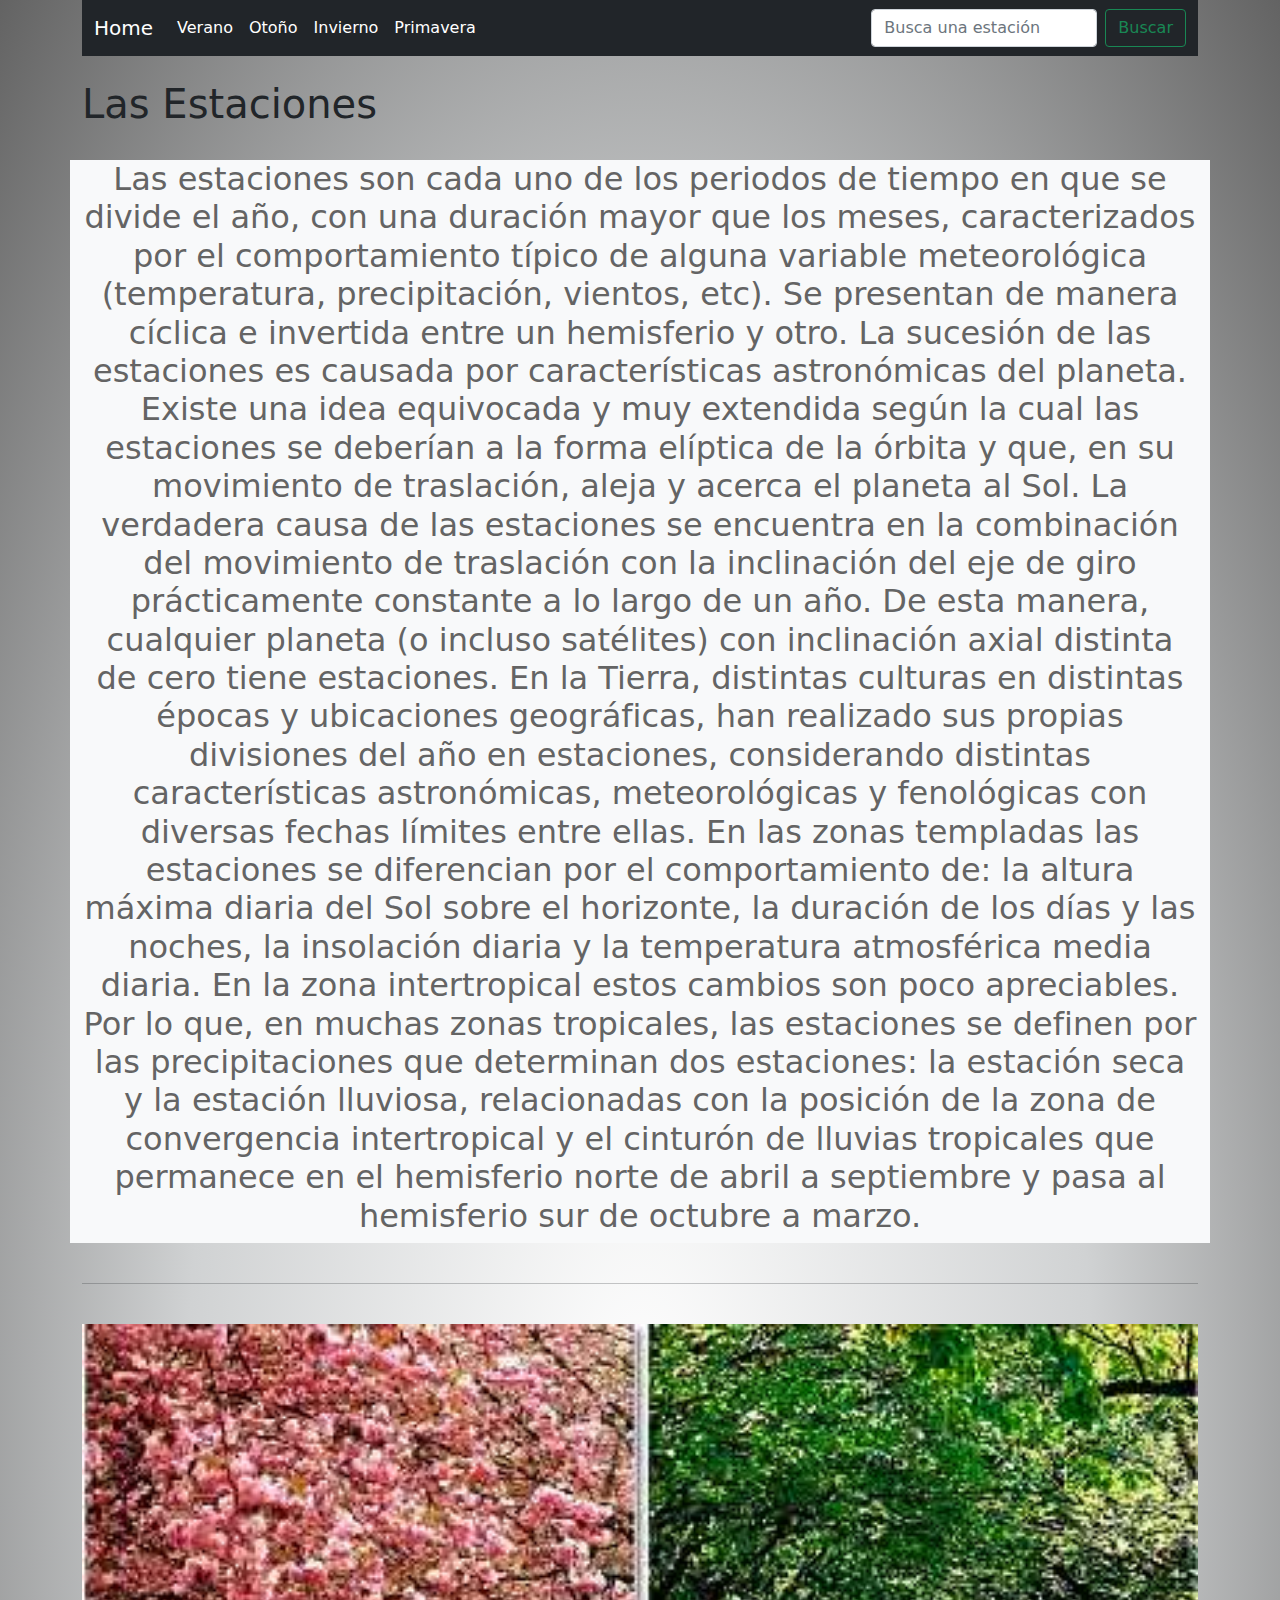
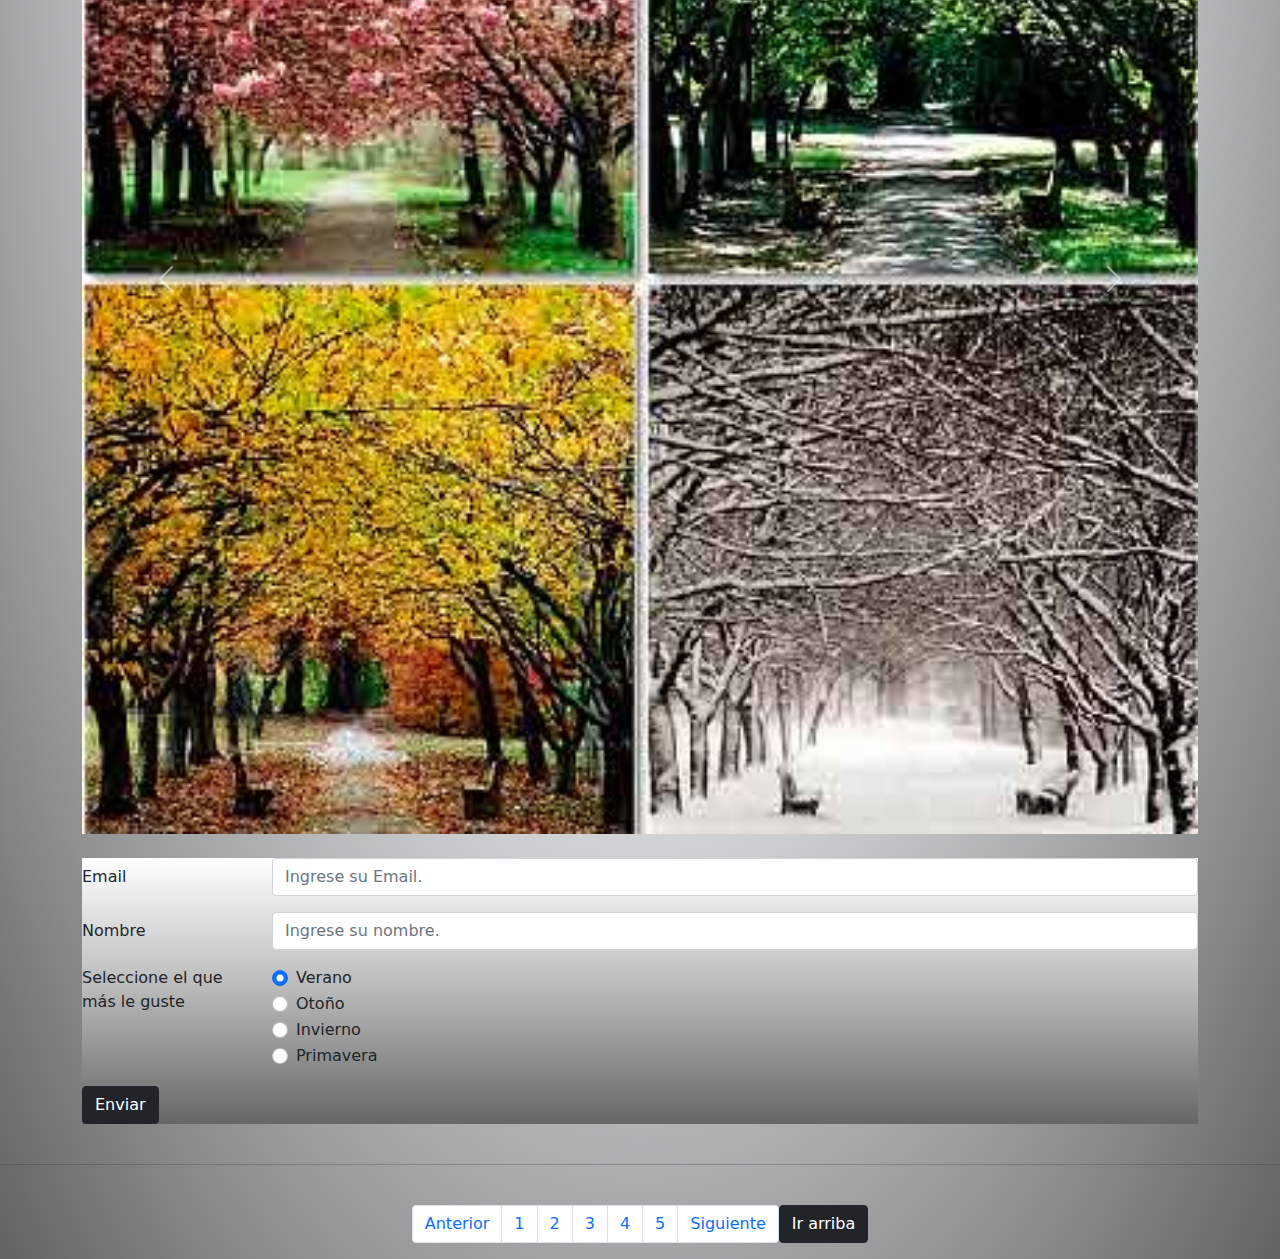
<file: index.html>
<!DOCTYPE html>
<html lang="es">
<head>
    <meta charset="UTF-8">
    <meta http-equiv="X-UA-Compatible" content="IE=edge">
    <meta name="viewport" content="width=device-width, initial-scale=1.0">
    <title>Las Estaciones</title>
    <link rel="stylesheet" href="css/estilo.css">
    <!--bootstrap-->
    <link rel="stylesheet" href="./css/bootstrap.min.css">
    <link rel="stylesheet" href="./css/estilo.css">
</head>
<body>
    <main class="container">
        <section>
        <nav class="navbar navbar-expand-lg navbar-dark bg-dark id=top">
            <div class="container-fluid">
              <a class="navbar-brand" href="index.html">Home</a>
              <button class="navbar-toggler" type="button" data-bs-toggle="collapse" data-bs-target="#navbarSupportedContent" aria-controls="navbarSupportedContent" aria-expanded="false" aria-label="Toggle navigation">
                <span class="navbar-toggler-icon"></span>
              </button>
              <div class="collapse navbar-collapse" id="navbarSupportedContent">
                <ul class="navbar-nav me-auto mb-2 mb-lg-0">
                  <li class="nav-item">
                    <a class="nav-link active" aria-current="page" href="verano.html">Verano</a>
                  </li>
                  <li class="nav-item">
                    <a class="nav-link active" aria-current="page" href="otoño.html">Otoño</a>
                  </li>                  
                  <li class="nav-item">
                    <a class="nav-link active" aria-current="page" href="invierno.html">Invierno</a>
                  </li>
                  <li class="nav-item">
                    <a class="nav-link active" aria-current="page" href="primavera.html">Primavera</a>
                  </li>
                </ul>
                <form class="d-flex">
                  <input class="form-control me-2" type="search" placeholder="Busca una estación" aria-label="Search">
                  <button class="btn btn-outline-success" type="submit">Buscar</button>
                </form>
              </div>
            </div>
          </nav>
        </section>
          
        <section>
            <br>
            <div>
                <h1>Las Estaciones</h1>
            </div>
        </section>
        <br>
        <section>
            <div class="row">
            <div class="col-12 bg-light mt-7">
            <h2 class="h2 text-center">Las estaciones son cada uno de los periodos de tiempo en que se divide el año, con una duración mayor que los meses, caracterizados por el comportamiento típico de alguna variable meteorológica (temperatura, precipitación, vientos, etc). Se presentan de manera cíclica e invertida entre un hemisferio y otro.

                La sucesión de las estaciones es causada por características astronómicas del planeta. Existe una idea equivocada y muy extendida según la cual las estaciones se deberían a la forma elíptica de la órbita y que, en su movimiento de traslación, aleja y acerca el planeta al Sol. La verdadera causa de las estaciones se encuentra en la combinación del movimiento de traslación con la inclinación del eje de giro prácticamente constante a lo largo de un año. De esta manera, cualquier planeta (o incluso satélites) con inclinación axial distinta de cero tiene estaciones.
                
                En la Tierra, distintas culturas en distintas épocas y ubicaciones geográficas, han realizado sus propias divisiones del año en estaciones, considerando distintas características astronómicas, meteorológicas y fenológicas con diversas fechas límites entre ellas.
                
                En las zonas templadas las estaciones se diferencian por el comportamiento de: la altura máxima diaria del Sol sobre el horizonte, la duración de los días y las noches, la insolación diaria y la temperatura atmosférica media diaria. En la zona intertropical estos cambios son poco apreciables. Por lo que, en muchas zonas tropicales, las estaciones se definen por las precipitaciones que determinan dos estaciones: la estación seca y la estación lluviosa, relacionadas con la posición de la zona de convergencia intertropical y el cinturón de lluvias tropicales que permanece en el hemisferio norte de abril a septiembre y pasa al hemisferio sur de octubre a marzo.</h2>
                </div>
                </div>
        </section>
        <br>
        <hr>
        <br>
        <section>
            <div id="carouselExampleControls" class="carousel slide" data-bs-ride="carousel">
                <div class="carousel-inner">
                  <div class="carousel-item active">
                    <img src="./img/Las estaciones/las-estavciones!.jpg" class="d-block w-100" alt="IMG">
                  </div>
                  <div class="carousel-item">
                    <img src="./img/Las estaciones/por_que_existen_las_estaciones_del_ano_1639_orig.jpg" class="d-block w-100" alt="IMG">
                  </div>
                  <div class="carousel-item">
                    <img src="./img/Las estaciones/estaciones3.jpg" class="d-block w-100" alt="IMG">
                  </div>
                  <div class="carousel-item">
                    <img src="./img/Las estaciones/10057615655_9ae4e4065a_b.jpg" class="d-block w-100" alt="IMG">
                  </div>
                  <div class="carousel-item">
                    <img src="./img/Las estaciones/estaciones.jpg" class="d-block w-100" alt="IMG">
                  </div>
                  <div class="carousel-item">
                    <img src="./img/Las estaciones/descarga.jpg" class="d-block w-100" alt="IMG">
                  </div>
                  <div class="carousel-item">
                    <img src="./img/Las estaciones/descarga (1).jpg" class="d-block w-100" alt="IMG">
                  </div>
                  <div class="carousel-item">
                    <img src="./img/Las estaciones/Bäume_Jahreszeit_2013.jpg" class="d-block w-100" alt="IMG">
                  </div>
                </div>
                <button class="carousel-control-prev" type="button" data-bs-target="#carouselExampleControls" data-bs-slide="prev">
                  <span class="carousel-control-prev-icon" aria-hidden="true"></span>
                  <span class="visually-hidden">Previous</span>
                </button>
                <button class="carousel-control-next" type="button" data-bs-target="#carouselExampleControls" data-bs-slide="next">
                  <span class="carousel-control-next-icon" aria-hidden="true"></span>
                  <span class="visually-hidden">Next</span>
                </button>
              </div>
        </section>
        <br>
        <section class="encuesta">
            <form>
                <div class="row mb-3">
                  <label for="inputEmail3" class="col-sm-2 col-form-label">Email</label>
                  <div class="col-sm-10">
                    <input type="email" class="form-control" id="inputEmail3" placeholder="Ingrese su Email.">
                  </div>
                </div>
                <div class="row mb-3">
                  <label for="inputPassword3" class="col-sm-2 col-form-label">Nombre</label>
                  <div class="col-sm-10">
                    <input type="text" class="form-control" id="inputZip" placeholder="Ingrese su nombre.">
                  </div>
                </div>
                <fieldset class="row mb-3">
                  <legend class="col-form-label col-sm-2 pt-0">Seleccione el que más le guste</legend>
                  <div class="col-sm-10">
                    <div class="form-check">
                      <input class="form-check-input" type="radio" name="gridRadios" id="gridRadios1" value="option1" checked>
                      <label class="form-check-label" for="gridRadios1">
                        Verano
                      </label>
                    </div>
                    <div class="form-check">
                      <input class="form-check-input" type="radio" name="gridRadios" id="gridRadios2" value="option2">
                      <label class="form-check-label" for="gridRadios2">
                        Otoño
                      </label>
                    </div>
                    <div class="form-check">
                        <input class="form-check-input" type="radio" name="gridRadios" id="gridRadios2" value="option2">
                        <label class="form-check-label" for="gridRadios2">
                          Invierno
                        </label>
                      </div>
                      <div class="form-check">
                        <input class="form-check-input" type="radio" name="gridRadios" id="gridRadios2" value="option2">
                        <label class="form-check-label" for="gridRadios2">
                          Primavera
                        </label>
                      </div>
                    </div>
                  </div>
                </fieldset>
                <button type="submit" class="btn btn-dark">Enviar</button>
              </form>
        </section>
    </main>
    <br>
    <hr>
    <br>
    <footer>
        <ul class="pagination footer">
            <li class="page-item"><a class="page-link" href="primavera.html">Anterior</a></li>
            <li class="page-item"><a class="page-link" href="index.html">1</a></li>
            <li class="page-item"><a class="page-link" href="verano.html">2</a></li>
            <li class="page-item"><a class="page-link" href="otoño.html">3</a></li>
            <li class="page-item"><a class="page-link" href="invierno.html">4</a></li>
            <li class="page-item"><a class="page-link" href="primavera.html">5</a></li>
            <li class="page-item"><a class="page-link" href="verano.html">Siguiente</a></li>
          </ul>
          <a class="btn btn-dark top" href="#top" role="button">Ir arriba</a>
        
    </footer>
    <script src="https://cdn.jsdelivr.net/npm/@popperjs/core@2.10.2/dist/umd/popper.min.js" integrity="sha384-7+zCNj/IqJ95wo16oMtfsKbZ9ccEh31eOz1HGyDuCQ6wgnyJNSYdrPa03rtR1zdB" crossorigin="anonymous"></script>
    <script src="./js/bootstrap.js"></script>    
</body>
</html>
</file>
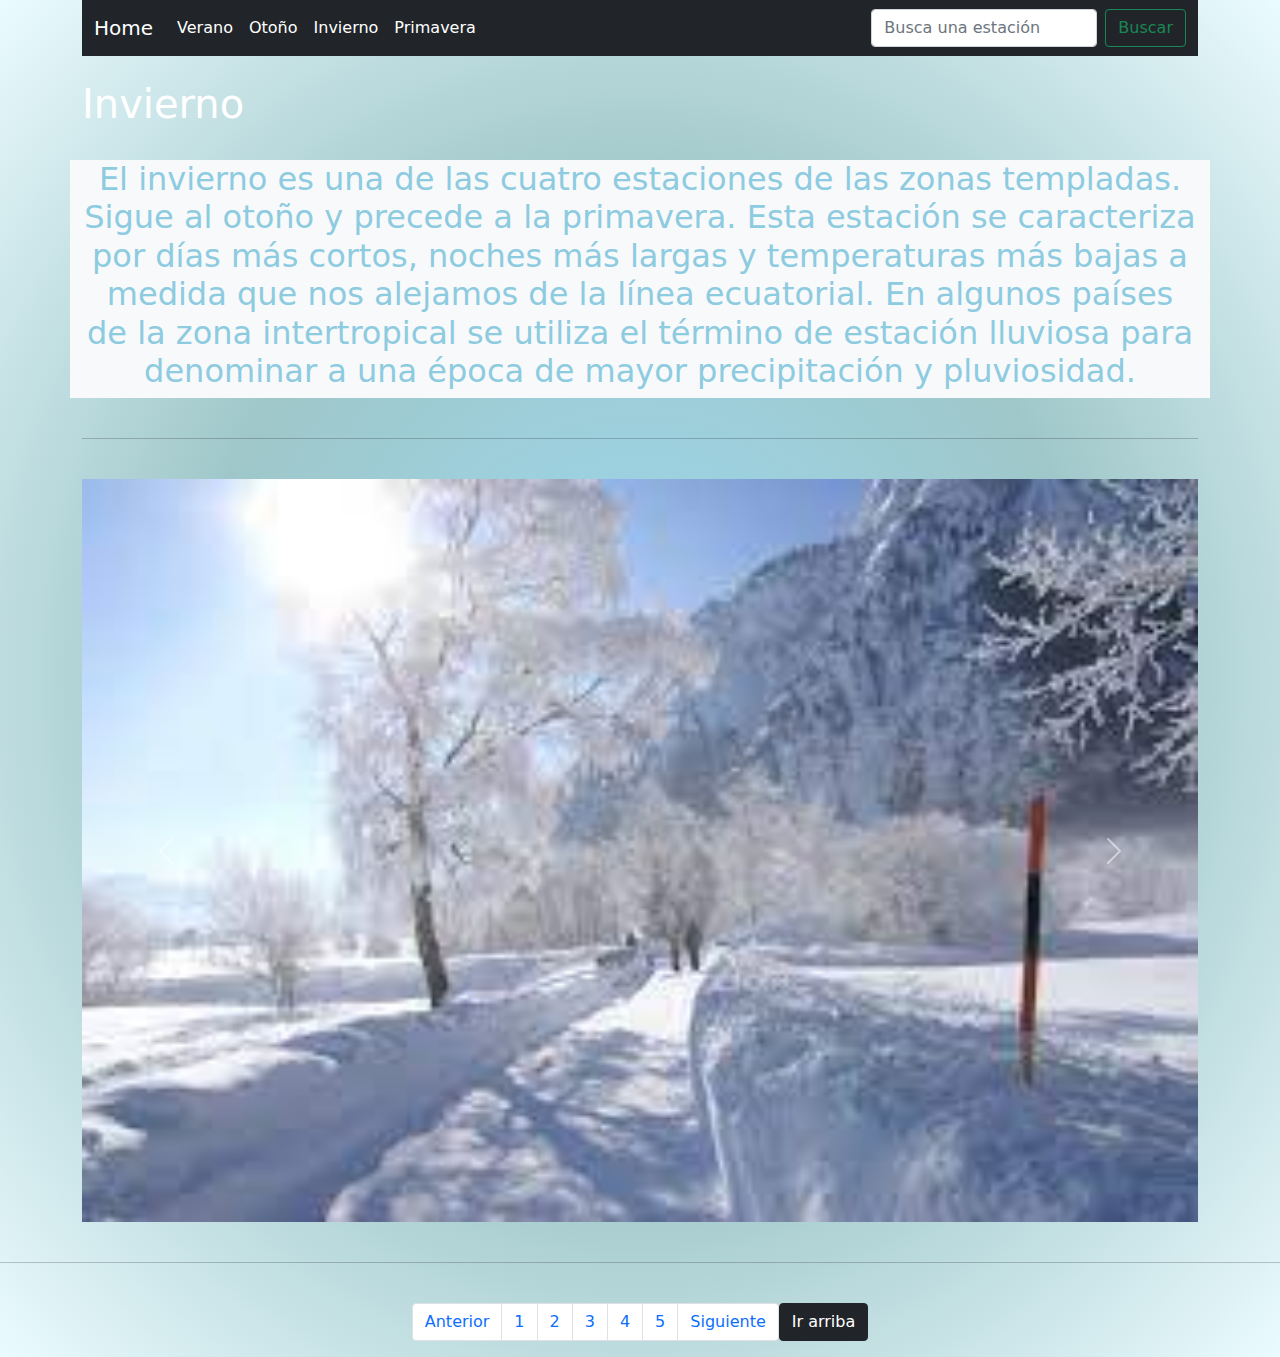
<file: invierno.html>
<!DOCTYPE html>
<html lang="es">

<head>
    <meta charset="UTF-8">
    <meta http-equiv="X-UA-Compatible" content="IE=edge">
    <meta name="viewport" content="width=device-width, initial-scale=1.0">
    <title>Las Estaciones | Invierno</title>
    <!--bootstrap-->
    <link rel="stylesheet" href="./css/bootstrap.min.css">
    <link rel="stylesheet" href="./css/estilo.css">
</head>

<body class="invierno">
    <main class="container">
        <nav class="navbar navbar-expand-lg navbar-dark bg-dark">
            <div class="container-fluid">
              <a class="navbar-brand" href="index.html">Home</a>
              <button class="navbar-toggler" type="button" data-bs-toggle="collapse" data-bs-target="#navbarSupportedContent" aria-controls="navbarSupportedContent" aria-expanded="false" aria-label="Toggle navigation">
                <span class="navbar-toggler-icon"></span>
              </button>
              <div class="collapse navbar-collapse" id="navbarSupportedContent">
                <ul class="navbar-nav me-auto mb-2 mb-lg-0">
                  <li class="nav-item">
                    <a class="nav-link active" aria-current="page" href="verano.html">Verano</a>
                  </li>
                  <li class="nav-item">
                    <a class="nav-link active" aria-current="page" href="otoño.html">Otoño</a>
                  </li>                  
                  <li class="nav-item">
                    <a class="nav-link active" aria-current="page" href="invierno.html">Invierno</a>
                  </li>
                  <li class="nav-item">
                    <a class="nav-link active" aria-current="page" href="primavera.html">Primavera</a>
                  </li>
                </ul>
                <form class="d-flex">
                  <input class="form-control me-2" type="search" placeholder="Busca una estación" aria-label="Search">
                  <button class="btn btn-outline-success" type="submit">Buscar</button>
                </form>
              </div>
            </div>
          </nav>
          <br>
        <section>
            <div>
                <h1 class="h1i">Invierno</h1>
            </div>
        </section>
        <br>
        <section>
            <div class="row">
            <div class="col-12 bg-light mt-7">
            <h2 class="h2i text-center">El invierno es una de las cuatro estaciones de las zonas templadas. Sigue al otoño y precede a la primavera. Esta estación se caracteriza por días más cortos, noches más largas y temperaturas más bajas a medida que nos alejamos de la línea ecuatorial. En algunos países de la zona intertropical se utiliza el término de estación lluviosa para denominar a una época de mayor precipitación y pluviosidad.</h2>
            </div>
            </div>
        </section>
        <br>
        <hr>
        <br>
        <section>
            <div id="carouselExampleControls" class="carousel slide" data-bs-ride="carousel">
                <div class="carousel-inner">
                  <div class="carousel-item active">
                    <img src="./img/Invierno/descarga (1).jpg" class="d-block w-100" alt="IMG">
                  </div>
                  <div class="carousel-item">
                    <img src="./img/Invierno/descarga (2).jpg" class="d-block w-100" alt="IMG">
                  </div>
                  <div class="carousel-item">
                    <img src="./img/Invierno/descarga (4).jpg" class="d-block w-100" alt="IMG">
                  </div>
                  <div class="carousel-item">
                    <img src="./img/Invierno/descarga.jpg" class="d-block w-100" alt="IMG">
                  </div>
                  <div class="carousel-item">
                    <img src="./img/Invierno/images (1).jpg" class="d-block w-100" alt="IMG">
                  </div>
                  <div class="carousel-item">
                    <img src="./img/Invierno/images (2).jpg" class="d-block w-100" alt="IMG">
                  </div>
                  <div class="carousel-item">
                    <img src="./img/Invierno/images (3).jpg" class="d-block w-100" alt="IMG">
                  </div>
                  <div class="carousel-item">
                    <img src="./img/Invierno/images.jpg" class="d-block w-100" alt="IMG">
                  </div>
                </div>
                <button class="carousel-control-prev" type="button" data-bs-target="#carouselExampleControls" data-bs-slide="prev">
                  <span class="carousel-control-prev-icon" aria-hidden="true"></span>
                  <span class="visually-hidden">Previous</span>
                </button>
                <button class="carousel-control-next" type="button" data-bs-target="#carouselExampleControls" data-bs-slide="next">
                  <span class="carousel-control-next-icon" aria-hidden="true"></span>
                  <span class="visually-hidden">Next</span>
                </button>
              </div>
        </section>
    </main>
    <br>
    <hr>
    <br>
    <footer>
        <ul class="pagination footer">
            <li class="page-item"><a class="page-link" href="otoño.html">Anterior</a></li>
            <li class="page-item"><a class="page-link" href="index.html">1</a></li>
            <li class="page-item"><a class="page-link" href="verano.html">2</a></li>
            <li class="page-item"><a class="page-link" href="otoño.html">3</a></li>
            <li class="page-item"><a class="page-link" href="invierno.html">4</a></li>
            <li class="page-item"><a class="page-link" href="primavera.html">5</a></li>
            <li class="page-item"><a class="page-link" href="primavera.html">Siguiente</a></li>
          </ul>
          <a class="btn btn-dark top" href="#top" role="button">Ir arriba</a>
        
    </footer>
    <script src="https://cdn.jsdelivr.net/npm/@popperjs/core@2.10.2/dist/umd/popper.min.js" integrity="sha384-7+zCNj/IqJ95wo16oMtfsKbZ9ccEh31eOz1HGyDuCQ6wgnyJNSYdrPa03rtR1zdB" crossorigin="anonymous"></script>
    <script src="./js/bootstrap.js"></script>    
    
</body>
</html>
</file>
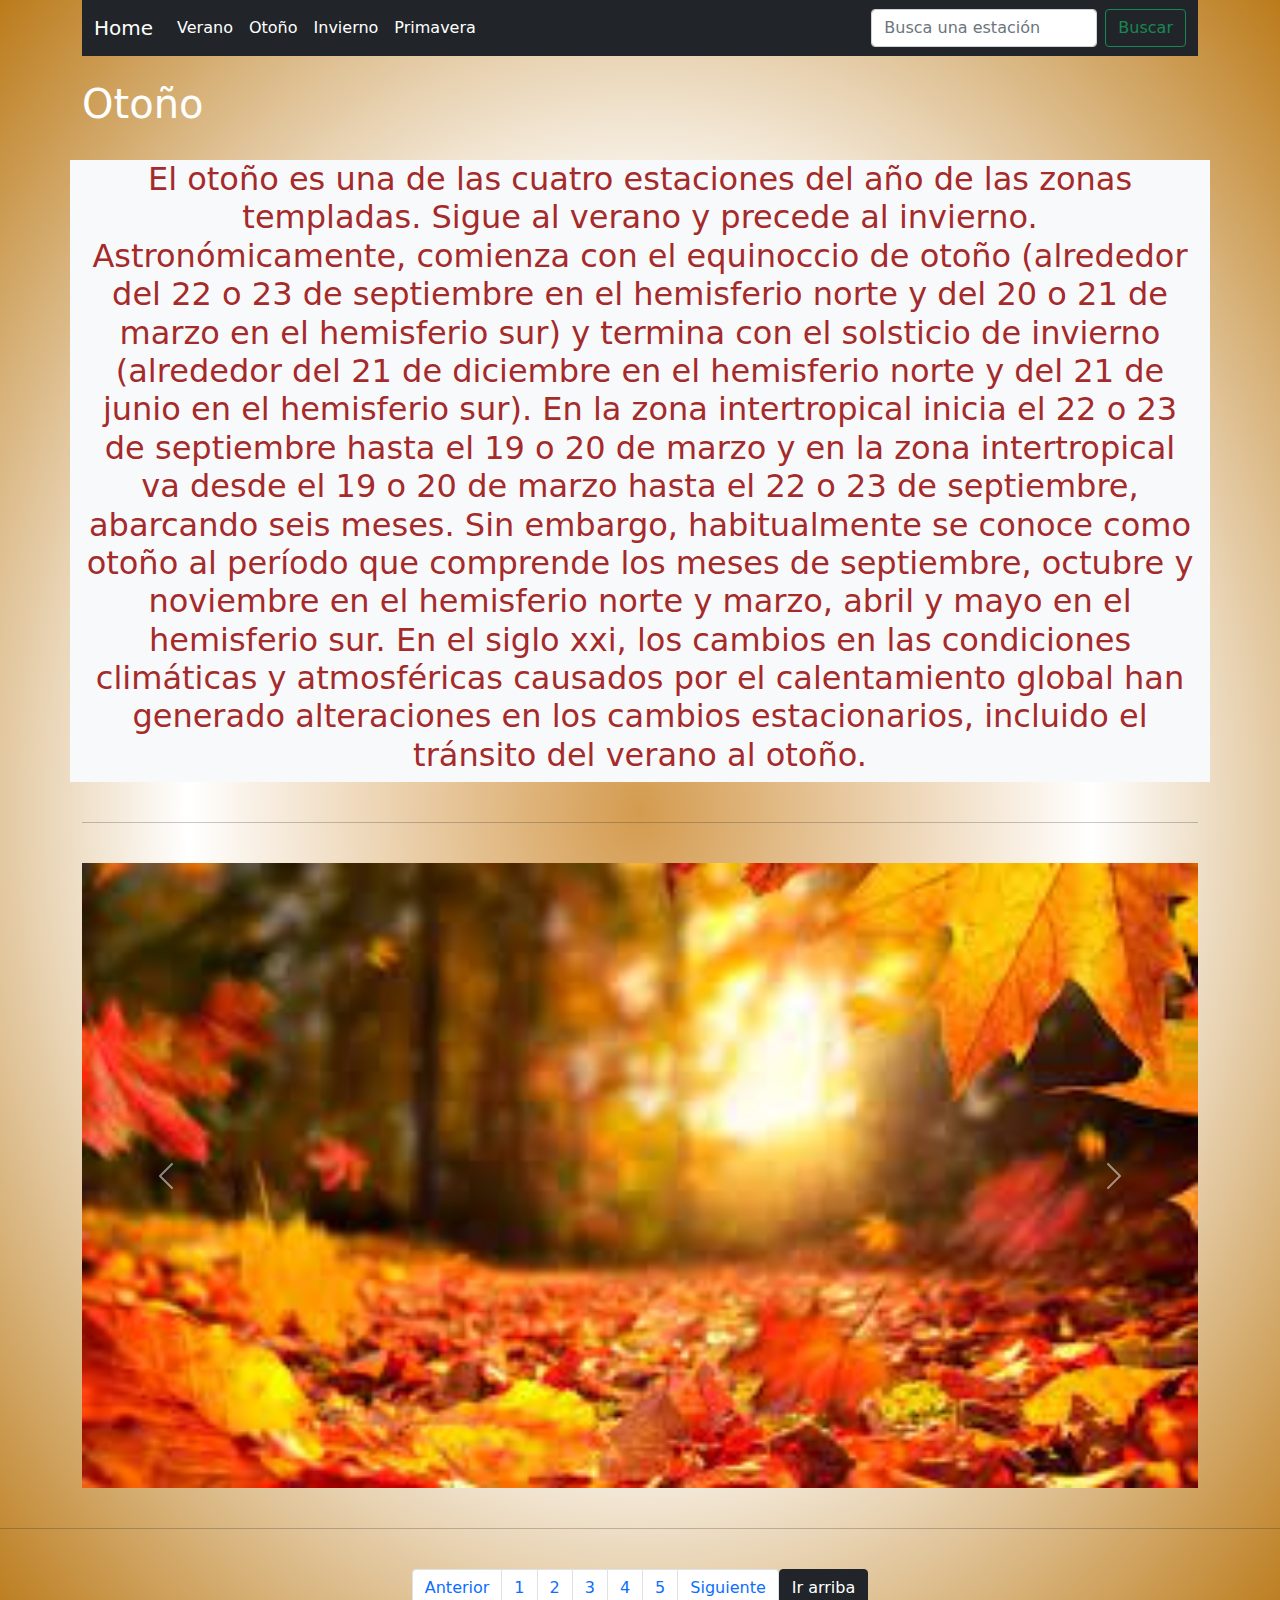
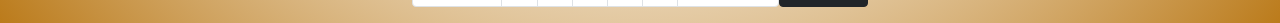
<file: otoño.html>
<!DOCTYPE html>
<html lang="es">
<head>
    <meta charset="UTF-8">
    <meta http-equiv="X-UA-Compatible" content="IE=edge">
    <meta name="viewport" content="width=device-width, initial-scale=1.0">
    <title>Las Estaciones | Otoño</title>   
    <!--bootstrap-->
    <link rel="stylesheet" href="./css/bootstrap.min.css">
    <link rel="stylesheet" href="./css/estilo.css">
</head>
<body class="otoño">
    <main class="container">
        <nav class="navbar navbar-expand-lg navbar-dark bg-dark">
            <div class="container-fluid">
              <a class="navbar-brand" href="index.html">Home</a>
              <button class="navbar-toggler" type="button" data-bs-toggle="collapse" data-bs-target="#navbarSupportedContent" aria-controls="navbarSupportedContent" aria-expanded="false" aria-label="Toggle navigation">
                <span class="navbar-toggler-icon"></span>
              </button>
              <div class="collapse navbar-collapse" id="navbarSupportedContent">
                <ul class="navbar-nav me-auto mb-2 mb-lg-0">
                  <li class="nav-item">
                    <a class="nav-link active" aria-current="page" href="verano.html">Verano</a>
                  </li>
                  <li class="nav-item">
                    <a class="nav-link active" aria-current="page" href="otoño.html">Otoño</a>
                  </li>                  
                  <li class="nav-item">
                    <a class="nav-link active" aria-current="page" href="invierno.html">Invierno</a>
                  </li>
                  <li class="nav-item">
                    <a class="nav-link active" aria-current="page" href="primavera.html">Primavera</a>
                  </li>
                </ul>
                <form class="d-flex">
                  <input class="form-control me-2" type="search" placeholder="Busca una estación" aria-label="Search">
                  <button class="btn btn-outline-success" type="submit">Buscar</button>
                </form>
              </div>
            </div>
          </nav>
          <br>
        <section>
            <div>
                <h1 class="h1o">Otoño</h1>
            </div>
        </section>
        <br>
        <section>
            <div class="row">
            <div class="col-12 bg-light mt-7">
            <h2 class="h2o text-center">El otoño es una de las cuatro estaciones del año de las zonas templadas. Sigue al verano y precede al invierno. Astronómicamente, comienza con el equinoccio de otoño (alrededor del 22 o 23 de septiembre en el hemisferio norte y del 20 o 21 de marzo en el hemisferio sur) y termina con el solsticio de invierno (alrededor del 21 de diciembre en el hemisferio norte y del 21 de junio en el hemisferio sur). En la zona intertropical inicia el 22 o 23 de septiembre hasta el 19 o 20 de marzo y en la zona intertropical va desde el 19 o 20 de marzo hasta el 22 o 23 de septiembre, abarcando seis meses.

                Sin embargo, habitualmente se conoce como otoño al período que comprende los meses de septiembre, octubre y noviembre en el hemisferio norte y marzo, abril y mayo en el hemisferio sur.
                
                En el siglo xxi, los cambios en las condiciones climáticas y atmosféricas causados por el calentamiento global han generado alteraciones en los cambios estacionarios, incluido el tránsito del verano al otoño.</h2>
            </div>
            </div>
        </section>
        <br>
        <hr>
        <br>
        <section>
            <div id="carouselExampleControls" class="carousel slide" data-bs-ride="carousel">
                <div class="carousel-inner">
                  <div class="carousel-item active">
                    <img src="./img/Otoño/descarga (1).jpg" class="d-block w-100" alt="IMG">
                  </div>
                  <div class="carousel-item">
                    <img src="./img/Otoño/descarga (2).jpg" class="d-block w-100" alt="IMG">
                  </div>
                  <div class="carousel-item">
                    <img src="./img/Otoño/descarga (3).jpg" class="d-block w-100" alt="IMG">
                  </div>
                  <div class="carousel-item">
                    <img src="./img/Otoño/descarga.jpg" class="d-block w-100" alt="IMG">
                  </div>
                  <div class="carousel-item">
                    <img src="./img/Otoño/images (1).jpg" class="d-block w-100" alt="IMG">
                  </div>
                  <div class="carousel-item">
                    <img src="./img/Otoño/images (2).jpg" class="d-block w-100" alt="IMG">
                  </div>
                  <div class="carousel-item">
                    <img src="./img/Otoño/images (3).jpg" class="d-block w-100" alt="IMG">
                  </div>
                  <div class="carousel-item">
                    <img src="./img/Otoño/images.jpg" class="d-block w-100" alt="IMG">
                  </div>
                </div>
                <button class="carousel-control-prev" type="button" data-bs-target="#carouselExampleControls" data-bs-slide="prev">
                  <span class="carousel-control-prev-icon" aria-hidden="true"></span>
                  <span class="visually-hidden">Previous</span>
                </button>
                <button class="carousel-control-next" type="button" data-bs-target="#carouselExampleControls" data-bs-slide="next">
                  <span class="carousel-control-next-icon" aria-hidden="true"></span>
                  <span class="visually-hidden">Next</span>
                </button>
              </div>
        </section>
    </main>
    <br>
    <hr>
    <br>
    <footer>
        <ul class="pagination footer">
            <li class="page-item"><a class="page-link" href="verano.html">Anterior</a></li>
            <li class="page-item"><a class="page-link" href="index.html">1</a></li>
            <li class="page-item"><a class="page-link" href="verano.html">2</a></li>
            <li class="page-item"><a class="page-link" href="otoño.html">3</a></li>
            <li class="page-item"><a class="page-link" href="invierno.html">4</a></li>
            <li class="page-item"><a class="page-link" href="primavera.html">5</a></li>
            <li class="page-item"><a class="page-link" href="invierno.html">Siguiente</a></li>
          </ul>
          <a class="btn btn-dark top" href="#top" role="button">Ir arriba</a>
        
    </footer>
    <script src="https://cdn.jsdelivr.net/npm/@popperjs/core@2.10.2/dist/umd/popper.min.js" integrity="sha384-7+zCNj/IqJ95wo16oMtfsKbZ9ccEh31eOz1HGyDuCQ6wgnyJNSYdrPa03rtR1zdB" crossorigin="anonymous"></script>
    <script src="./js/bootstrap.js"></script>    
</body>
</html>
</file>
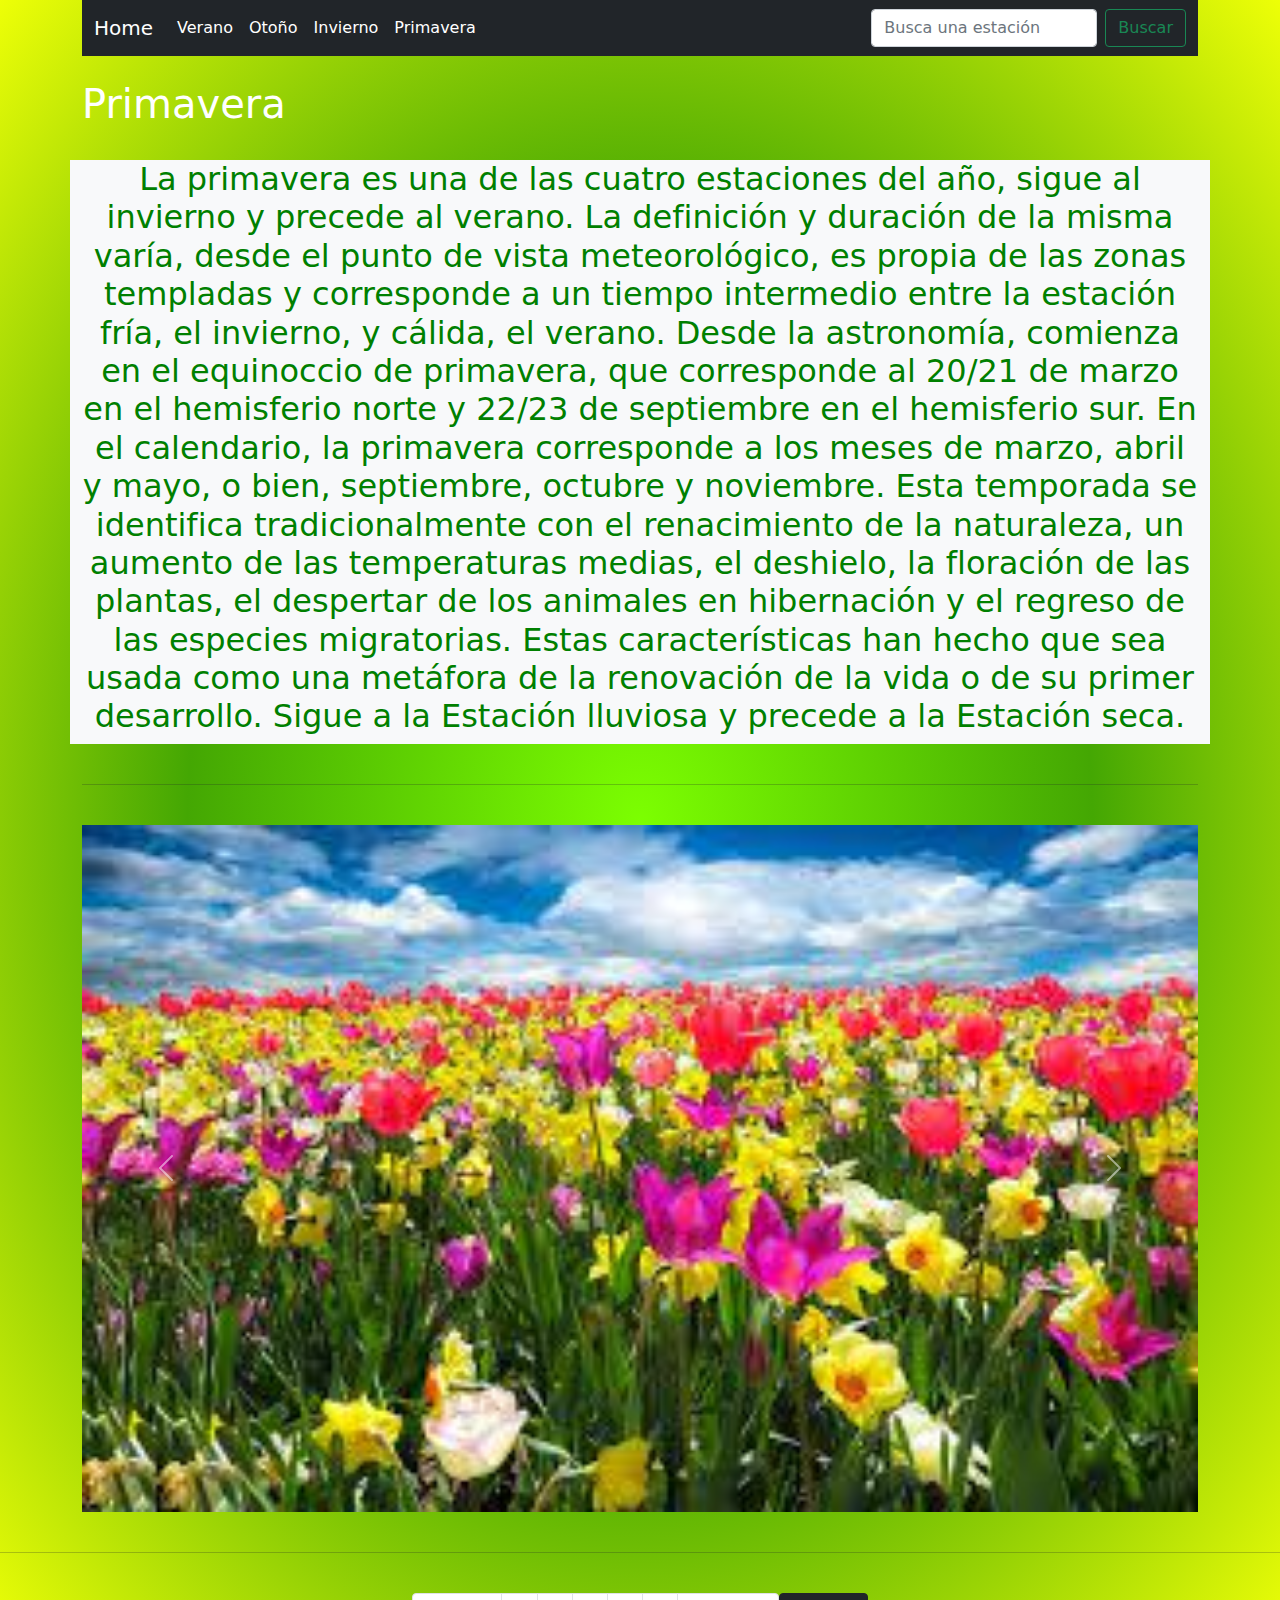
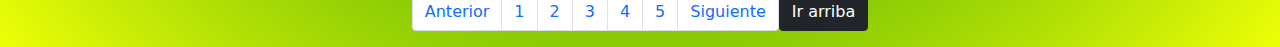
<file: primavera.html>
<!DOCTYPE html>
<html lang="es">
<head>
    <meta charset="UTF-8">
    <meta http-equiv="X-UA-Compatible" content="IE=edge">
    <meta name="viewport" content="width=device-width, initial-scale=1.0">
    <title>Las Estaciones | Primavera</title>
    <!--bootstrap-->
    <link rel="stylesheet" href="./css/bootstrap.min.css">
    <link rel="stylesheet" href="./css/estilo.css">
</head>
<body class="primavera">
    <main class="container">
        <nav class="navbar navbar-expand-lg navbar-dark bg-dark">
            <div class="container-fluid">
              <a class="navbar-brand" href="index.html">Home</a>
              <button class="navbar-toggler" type="button" data-bs-toggle="collapse" data-bs-target="#navbarSupportedContent" aria-controls="navbarSupportedContent" aria-expanded="false" aria-label="Toggle navigation">
                <span class="navbar-toggler-icon"></span>
              </button>
              <div class="collapse navbar-collapse" id="navbarSupportedContent">
                <ul class="navbar-nav me-auto mb-2 mb-lg-0">
                  <li class="nav-item">
                    <a class="nav-link active" aria-current="page" href="verano.html">Verano</a>
                  </li>
                  <li class="nav-item">
                    <a class="nav-link active" aria-current="page" href="otoño.html">Otoño</a>
                  </li>                  
                  <li class="nav-item">
                    <a class="nav-link active" aria-current="page" href="invierno.html">Invierno</a>
                  </li>
                  <li class="nav-item">
                    <a class="nav-link active" aria-current="page" href="primavera.html">Primavera</a>
                  </li>
                </ul>
                <form class="d-flex">
                  <input class="form-control me-2" type="search" placeholder="Busca una estación" aria-label="Search">
                  <button class="btn btn-outline-success" type="submit">Buscar</button>
                </form>
              </div>
            </div>
          </nav>
          <br>
        <section>
            <div>
                <h1 class="h1p">Primavera</h1>
            </div>
        </section>
        <br>
        <section>
            <div class="row">
            <div class="col-12 bg-light mt-7">
            <h2 class="h2p text-center">La primavera es una de las cuatro estaciones del año, sigue al invierno y precede al verano. La definición y duración de la misma varía, desde el punto de vista meteorológico, es propia de las zonas templadas y corresponde a un tiempo intermedio entre la estación fría, el invierno, y cálida, el verano. Desde la astronomía, comienza en el equinoccio de primavera, que corresponde al 20/21 de marzo en el hemisferio norte y 22/23 de septiembre en el hemisferio sur. En el calendario, la primavera corresponde a los meses de marzo, abril y mayo, o bien, septiembre, octubre y noviembre.

                Esta temporada se identifica tradicionalmente con el renacimiento de la naturaleza, un aumento de las temperaturas medias, el deshielo, la floración de las plantas, el despertar de los animales en hibernación y el regreso de las especies migratorias. Estas características han hecho que sea usada como una metáfora de la renovación de la vida o de su primer desarrollo.
                
                Sigue a la Estación lluviosa y precede a la Estación seca.</h2>
            </div>
            </div>
        </section>
        <br>
        <hr>
        <br>
        <section>
            <div id="carouselExampleControls" class="carousel slide" data-bs-ride="carousel">
                <div class="carousel-inner">
                  <div class="carousel-item active">
                    <img src="./img/Primavera/descarga (1).jpg" class="d-block w-100" alt="IMG">
                  </div>
                  <div class="carousel-item">
                    <img src="./img/Primavera/descarga (2).jpg" class="d-block w-100" alt="IMG">
                  </div>
                  <div class="carousel-item">
                    <img src="./img/Primavera/descarga.jpg" class="d-block w-100" alt="IMG">
                  </div>
                  <div class="carousel-item">
                    <img src="./img/Primavera/images (1).jpg" class="d-block w-100" alt="IMG">
                  </div>
                  <div class="carousel-item">
                    <img src="./img/Primavera/images (2).jpg" class="d-block w-100" alt="IMG">
                  </div>
                  <div class="carousel-item">
                    <img src="./img/Primavera/images (3).jpg" class="d-block w-100" alt="IMG">
                  </div>
                  <div class="carousel-item">
                    <img src="./img/Primavera/images (4).jpg" class="d-block w-100" alt="IMG">
                  </div>
                  <div class="carousel-item">
                    <img src="./img/Primavera/images.jpg" class="d-block w-100" alt="IMG">
                  </div>
                </div>
                <button class="carousel-control-prev" type="button" data-bs-target="#carouselExampleControls" data-bs-slide="prev">
                  <span class="carousel-control-prev-icon" aria-hidden="true"></span>
                  <span class="visually-hidden">Previous</span>
                </button>
                <button class="carousel-control-next" type="button" data-bs-target="#carouselExampleControls" data-bs-slide="next">
                  <span class="carousel-control-next-icon" aria-hidden="true"></span>
                  <span class="visually-hidden">Next</span>
                </button>
              </div>
        </section>
    </main>
    <br>
    <hr>
    <br>
    <footer>
        <ul class="pagination footer">
            <li class="page-item"><a class="page-link" href="invierno.html">Anterior</a></li>
            <li class="page-item"><a class="page-link" href="index.html">1</a></li>
            <li class="page-item"><a class="page-link" href="verano.html">2</a></li>
            <li class="page-item"><a class="page-link" href="otoño.html">3</a></li>
            <li class="page-item"><a class="page-link" href="invierno.html">4</a></li>
            <li class="page-item"><a class="page-link" href="primavera.html">5</a></li>
            <li class="page-item"><a class="page-link" href="index.html">Siguiente</a></li>
          </ul>
          <a class="btn btn-dark top" href="#top" role="button">Ir arriba</a>
        
    </footer>
    <script src="https://cdn.jsdelivr.net/npm/@popperjs/core@2.10.2/dist/umd/popper.min.js" integrity="sha384-7+zCNj/IqJ95wo16oMtfsKbZ9ccEh31eOz1HGyDuCQ6wgnyJNSYdrPa03rtR1zdB" crossorigin="anonymous"></script>
    <script src="./js/bootstrap.js"></script>
    
</body>
</html>
</file>
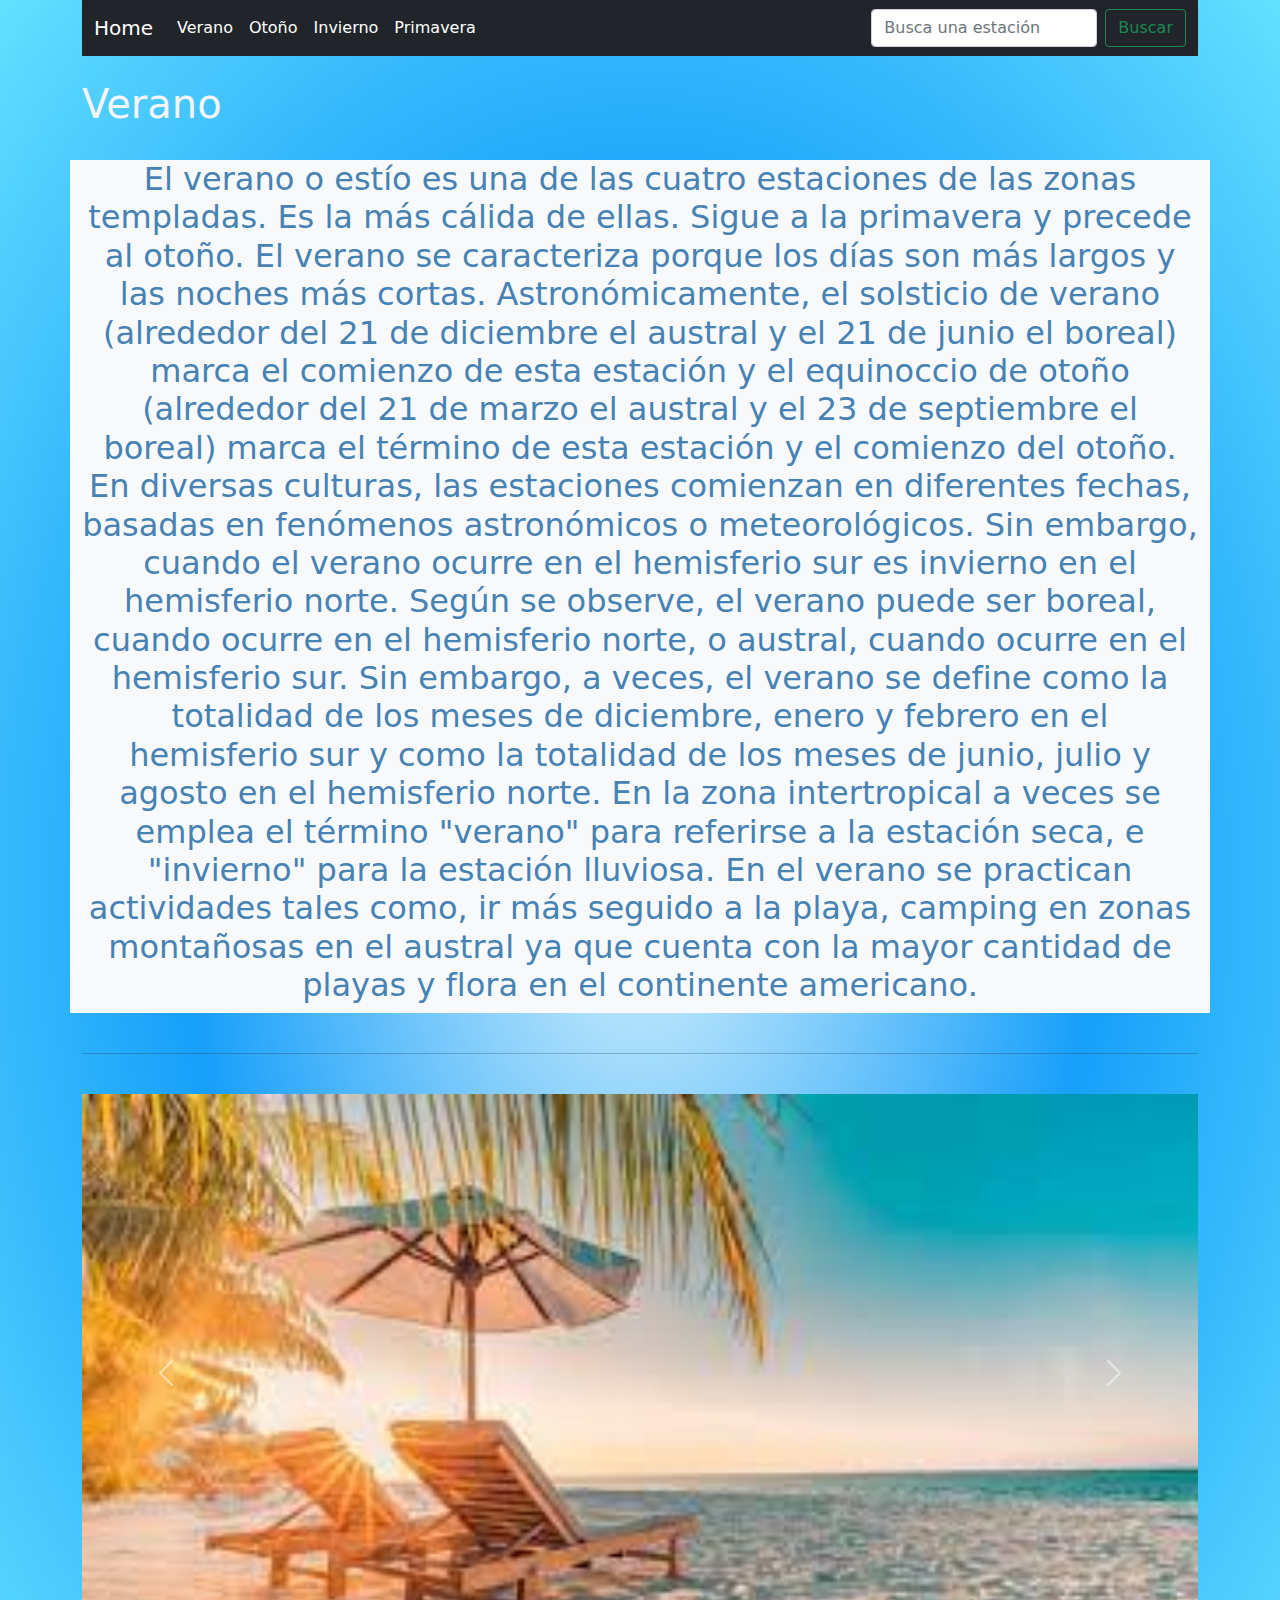
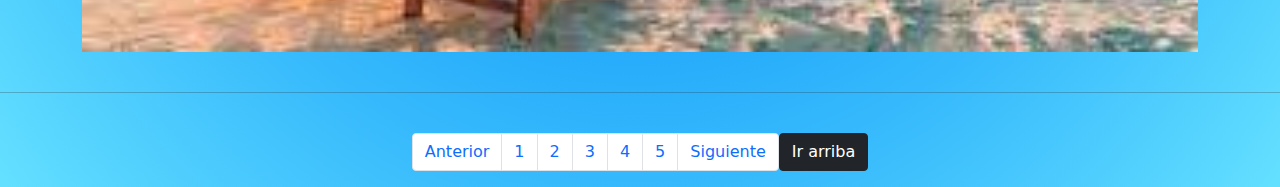
<file: verano.html>
<!DOCTYPE html>
<html lang="es">
<head>
    <meta charset="UTF-8">
    <meta http-equiv="X-UA-Compatible" content="IE=edge">
    <meta name="viewport" content="width=device-width, initial-scale=1.0">
    <title>Las Estaciones | Verano</title>
    <!--bootstrap-->
    <link rel="stylesheet" href="./css/bootstrap.min.css">
    <link rel="stylesheet" href="./css/estilo.css">
</head>
<body class="verano">
    <main class="container">
    <section>
        <nav class="navbar navbar-expand-lg navbar-dark bg-dark id=top">
            <div class="container-fluid">
              <a class="navbar-brand" href="index.html">Home</a>
              <button class="navbar-toggler" type="button" data-bs-toggle="collapse" data-bs-target="#navbarSupportedContent" aria-controls="navbarSupportedContent" aria-expanded="false" aria-label="Toggle navigation">
                <span class="navbar-toggler-icon"></span>
              </button>
              <div class="collapse navbar-collapse" id="navbarSupportedContent">
                <ul class="navbar-nav me-auto mb-2 mb-lg-0">
                  <li class="nav-item">
                    <a class="nav-link active" aria-current="page" href="verano.html">Verano</a>
                  </li>
                  <li class="nav-item">
                    <a class="nav-link active" aria-current="page" href="otoño.html">Otoño</a>
                  </li>                  
                  <li class="nav-item">
                    <a class="nav-link active" aria-current="page" href="invierno.html">Invierno</a>
                  </li>
                  <li class="nav-item">
                    <a class="nav-link active" aria-current="page" href="primavera.html">Primavera</a>
                  </li>
                </ul>
                <form class="d-flex">
                  <input class="form-control me-2" type="search" placeholder="Busca una estación" aria-label="Search">
                  <button class="btn btn-outline-success" type="submit">Buscar</button>
                </form>
              </div>
            </div>
          </nav>
        </section>
          <br>
        <section>
            <div>
                <h1 class="h1v">Verano</h1>
            </div>
        </section>
        <br>
        <section>
            <div class="row">
            <div class="col-12 bg-light mt-7">
            <h2 class="h2v text-center">El verano o estío es una de las cuatro estaciones de las zonas templadas. Es la más cálida de ellas. Sigue a la primavera y precede al otoño. El verano se caracteriza porque los días son más largos y las noches más cortas. Astronómicamente, el solsticio de verano (alrededor del 21 de diciembre el austral y el 21 de junio el boreal) marca el comienzo de esta estación y el equinoccio de otoño (alrededor del 21 de marzo el austral y el 23 de septiembre el boreal) marca el término de esta estación y el comienzo del otoño.

                En diversas culturas, las estaciones comienzan en diferentes fechas, basadas en fenómenos astronómicos o meteorológicos. Sin embargo, cuando el verano ocurre en el hemisferio sur es invierno en el hemisferio norte. Según se observe, el verano puede ser boreal, cuando ocurre en el hemisferio norte, o austral, cuando ocurre en el hemisferio sur.
                
                Sin embargo, a veces, el verano se define como la totalidad de los meses de diciembre, enero y febrero en el hemisferio sur y como la totalidad de los meses de junio, julio y agosto en el hemisferio norte. En la zona intertropical a veces se emplea el término "verano" para referirse a la estación seca, e "invierno" para la estación lluviosa. En el verano se practican actividades tales como, ir más seguido a la playa, camping en zonas montañosas en el austral ya que cuenta con la mayor cantidad de playas y flora en el continente americano.</h2>
            </div>
            </div>
        </section>
        <br>
        <hr>
        <br>
        <section>
            <div id="carouselExampleControls" class="carousel slide" data-bs-ride="carousel">
                <div class="carousel-inner">
                  <div class="carousel-item active">
                    <img src="./img/Verano/descarga (3).jpg" class="d-block w-100" alt="IMG">
                  </div>
                  <div class="carousel-item">
                    <img src="./img/Verano/descarga.jpg" class="d-block w-100" alt="IMG">
                  </div>
                  <div class="carousel-item">
                    <img src="./img/Verano/images (1).jpg" class="d-block w-100" alt="IMG">
                  </div>
                  <div class="carousel-item">
                    <img src="./img/Verano/images (2).jpg" class="d-block w-100" alt="IMG">
                  </div>
                  <div class="carousel-item">
                    <img src="./img/Verano/images (3).jpg" class="d-block w-100" alt="IMG">
                  </div>
                  <div class="carousel-item">
                    <img src="./img/Verano/images (4).jpg" class="d-block w-100" alt="IMG">
                  </div>
                  <div class="carousel-item">
                    <img src="./img/Verano/images (5).jpg" class="d-block w-100" alt="IMG">
                  </div>
                  <div class="carousel-item">
                    <img src="./img/Verano/images.jpg" class="d-block w-100" alt="IMG">
                  </div>
                </div>
                <button class="carousel-control-prev" type="button" data-bs-target="#carouselExampleControls" data-bs-slide="prev">
                  <span class="carousel-control-prev-icon" aria-hidden="true"></span>
                  <span class="visually-hidden">Previous</span>
                </button>
                <button class="carousel-control-next" type="button" data-bs-target="#carouselExampleControls" data-bs-slide="next">
                  <span class="carousel-control-next-icon" aria-hidden="true"></span>
                  <span class="visually-hidden">Next</span>
                </button>
              </div>
        </section>
    </main>
    <br>
    <hr>
    <br>
    <footer>
        <ul class="pagination footer">
            <li class="page-item"><a class="page-link" href="index.html">Anterior</a></li>
            <li class="page-item"><a class="page-link" href="index.html">1</a></li>
            <li class="page-item"><a class="page-link" href="verano.html">2</a></li>
            <li class="page-item"><a class="page-link" href="otoño.html">3</a></li>
            <li class="page-item"><a class="page-link" href="invierno.html">4</a></li>
            <li class="page-item"><a class="page-link" href="primavera.html">5</a></li>
            <li class="page-item"><a class="page-link" href="otoño.html">Siguiente</a></li>
          </ul>
          <a class="btn btn-dark top" href="#top" role="button">Ir arriba</a>
        
    </footer>
    <script src="https://cdn.jsdelivr.net/npm/@popperjs/core@2.10.2/dist/umd/popper.min.js" integrity="sha384-7+zCNj/IqJ95wo16oMtfsKbZ9ccEh31eOz1HGyDuCQ6wgnyJNSYdrPa03rtR1zdB" crossorigin="anonymous"></script>
    <script src="./js/bootstrap.js"></script>
</body>
</html>
</file>
<file: css/estilo.css>
* {margin: 0;
padding: 0;
box-sizing: border-box;}
body{
    background: radial-gradient(ellipse, rgb(255, 255, 255), rgb(208, 210, 211), rgb(99, 99, 99));
      }
.h2 {color: rgb(100, 100, 100);}
footer{
    display: flex;
    justify-content: center;
}
.top{height: 38px;}
.verano{
    background: radial-gradient(ellipse, rgb(213, 241, 252), rgb(23, 159, 250), rgb(100, 224, 255));
}
.h1v{color: whitesmoke;}
.h2v{color: steelblue;}
.encuesta{display: flex;
    flex-direction: column;
    justify-content: center;
    background-image: linear-gradient(rgb(255, 255, 255), rgb(184, 184, 184), rgb(102, 102, 102));}
.otoño{background: radial-gradient(ellipse, rgb(212, 155, 79), rgb(255, 255, 255),rgb(187, 123, 27));}
.h1o{color: rgb(255, 255, 255);}
.h2o{color: brown;}
.invierno{background: radial-gradient(ellipse, rgb(155, 216, 240), rgb(159, 199, 201), rgb(235, 251, 255));}
.h1i{color: white;}
.h2i{color: rgb(141, 203, 224);}   
.primavera{background: radial-gradient(ellipse, rgb(124, 255, 1), rgb(68, 167, 3), rgb(238, 255, 7));}
.h1p{color: white;}
.h2p{color: green;}
</file>
